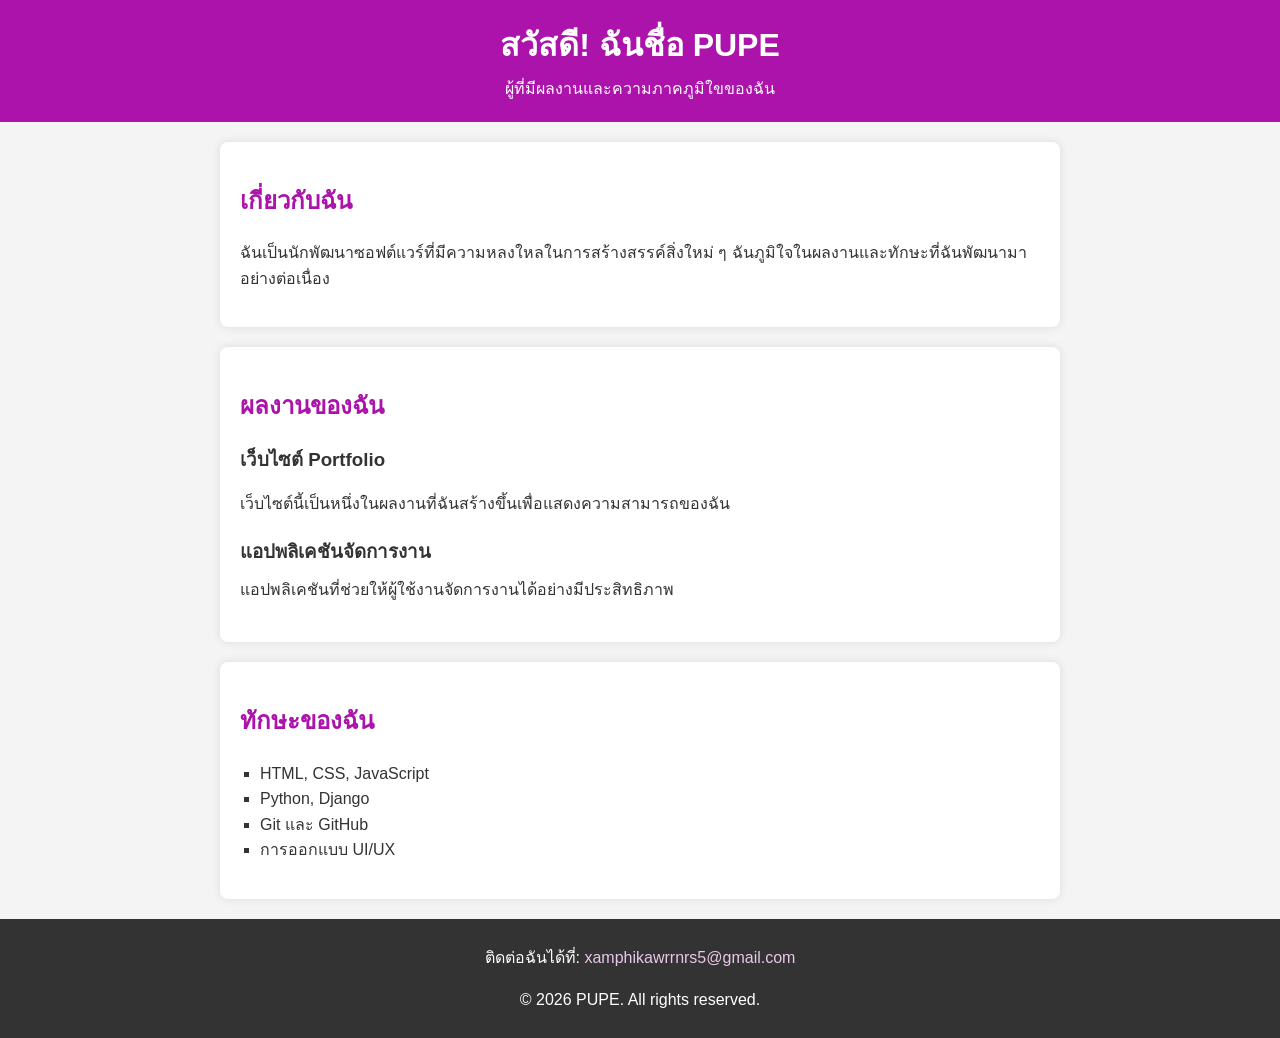
<file: index.html>
<!DOCTYPE html>
<html lang="th">
<head>
    <meta charset="UTF-8">
    <meta name="viewport" content="width=device-width, initial-scale=1.0">
    <meta name="description" content="เว็บไซต์แนะนำผลงานและทักษะของ PUPE">
    <title>ความภาคภูมิใจของ PUPE</title>
    <link rel="stylesheet" href="style.css">
</head>
<body>
    <!-- ส่วนหัวของเว็บไซต์ -->
    <header>
        <h1>สวัสดี! ฉันชื่อ PUPE</h1>
        <p>ผู้ที่มีผลงานและความภาคภูมิใขของฉัน</p>
    </header>

  <!-- ส่วนเกี่ยวกับตัวเอง -->
  <section id="about">
      <h2>เกี่ยวกับฉัน</h2>
      <p>ฉันเป็นนักพัฒนาซอฟต์แวร์ที่มีความหลงใหลในการสร้างสรรค์สิ่งใหม่ ๆ ฉันภูมิใจในผลงานและทักษะที่ฉันพัฒนามาอย่างต่อเนื่อง</p>
  </section>

  <!-- ส่วนแสดงผลงาน -->
  <section id="projects">
        <h2>ผลงานของฉัน</h2>
        <div class="project">
            <h3>เว็บไซต์ Portfolio</h3>
          <p>เว็บไซต์นี้เป็นหนึ่งในผลงานที่ฉันสร้างขึ้นเพื่อแสดงความสามารถของฉัน</p>
        </div>
        <div class="project">
            <h3>แอปพลิเคชันจัดการงาน</h3
            <p>แอปพลิเคชันที่ช่วยให้ผู้ใช้งานจัดการงานได้อย่างมีประสิทธิภาพ</p>
        </div>
   </section>

  <!-- ส่วนแสดงทักษะ -->
  <section id="skills">
       <h2>ทักษะของฉัน</h2>
       <ul>
           <li>HTML, CSS, JavaScript</li>
           <li>Python, Django</li>
           <li>Git และ GitHub</li>
           <li>การออกแบบ UI/UX</li>
       </ul>
  </section>

  <!-- ส่วนติดต่อและลิขสิทธิ์ -->
  <footer>
       <p>ติดต่อฉันได้ที่: <a
href="mailto:xamphikawrrnrs5@gmail.com">xamphikawrrnrs5@gmail.com</a></p>
 <p>&copy; <span id="year"></span> PUPE. All rights reserved.</p>
  </footer>

  <!--ลิงก์ไปยัง JavaScript -->
  <script src="script.js"></script>
</body> 
</html>
</file>
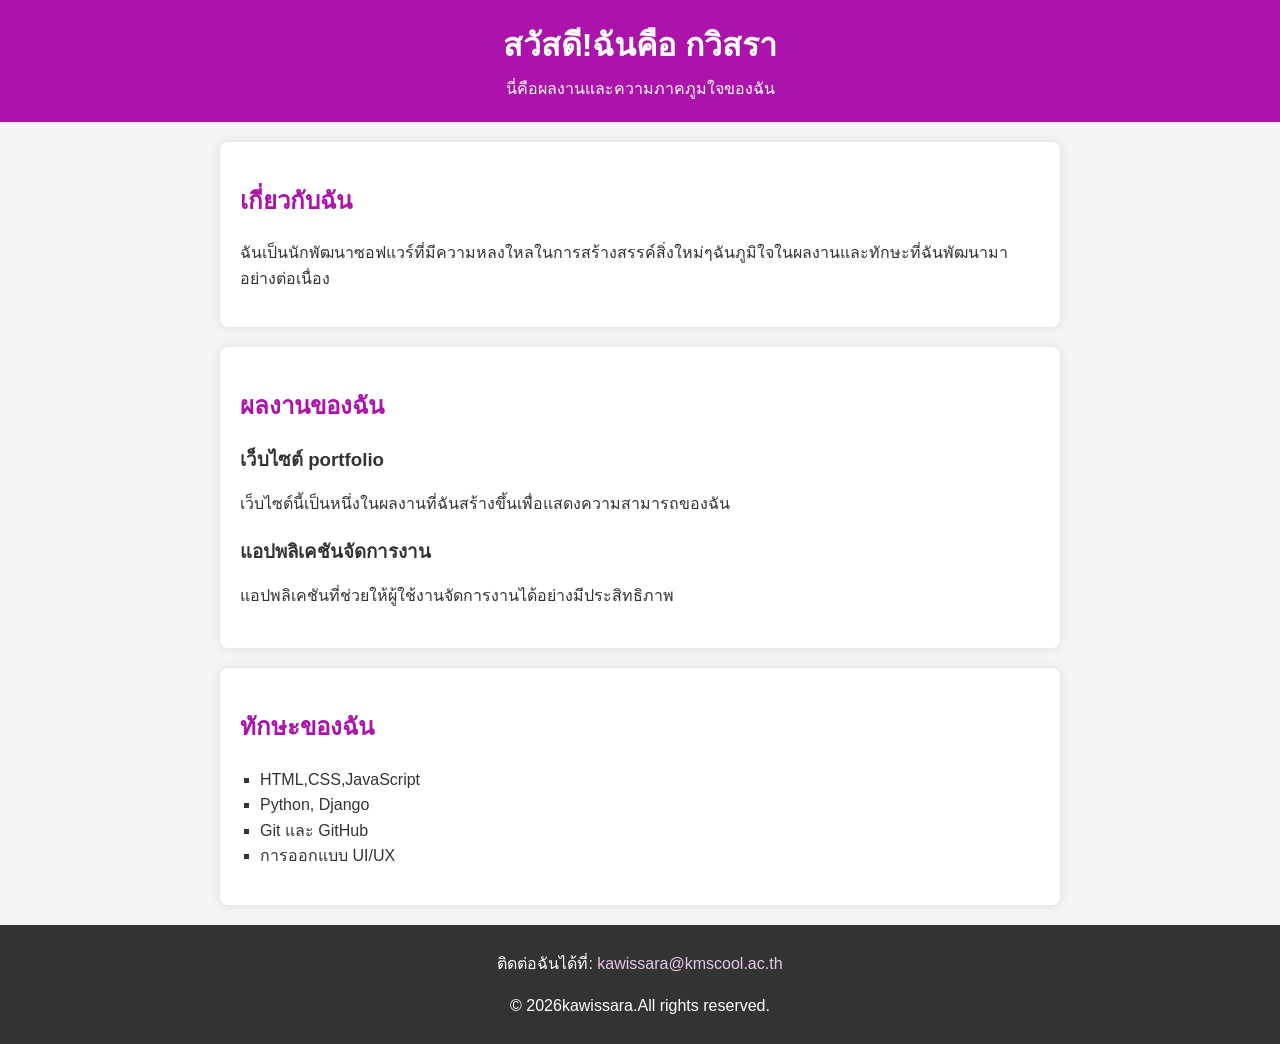
<file: index2.html>
<!DOCTYPE html>
<html lang="th">
  <head>
    <meta charset="UTF-8">
    <meta name="viewport" contentent="width, initial-scale=1.0">
    <meta name="description" content="เว็บไซด์แสดงผลงานและทักษะของ กวิสรา">
    <title>ความภาคภูมิใจของ กวิสรา </title>
    <link rel="stylesheet" href="style.css">
  </head> 
  <body>
    <header>
      <h1>สวัสดี!ฉันคือ กวิสรา</h1>
      <p>นี่คือผลงานและความภาคภูมใจของฉัน</p>
    </header>

    <section id="about">
      <h2>เกี่ยวกับฉัน</h2>
      <p>ฉันเป็นนักพัฒนาซอฟแวร์ที่มีความหลงใหลในการสร้างสรรค์สิ่งใหม่ๆฉันภูมิใจในผลงานและทักษะที่ฉันพัฒนามาอย่างต่อเนื่อง</p>
    </section>

    <section id="projects">
      <h2>ผลงานของฉัน</h2>
      <div class="project">
        <h3>เว็บไซต์ portfolio</h3>
        <p>เว็บไซต์นี้เป็นหนึ่งในผลงานที่ฉันสร้างขึ้นเพื่อแสดงความสามารถของฉัน</p>
      </div>
      <div class="project">
        <h3>แอปพลิเคชันจัดการงาน</h3>
        <p>แอปพลิเคชันที่ช่วยให้ผู้ใช้งานจัดการงานได้อย่างมีประสิทธิภาพ</p>
      </div>
    </section>

    <section id="skills">
      <h2>ทักษะของฉัน</h2>
      <ul>
        <li>HTML,CSS,JavaScript</li>
        <li>Python, Django</li>
        <li>Git และ GitHub</li>
        <li>การออกแบบ UI/UX</li>
      </ul>
    </section>

    <footer>
      <p>ติดต่อฉันได้ที่: <a href="mailto:kawissara@kmschool.ac.th">kawissara@kmscool.ac.th</a></p>
      <p>&copy; <span id="year"></span>kawissara.All rights reserved.</p>
    </footer>

    <script src="script.js"></script>
  </body>
</html>
</file>
<file: style.css>
body {
  font-family: Arial, sans-serif;
  line-height: 1.6;
  margin: 0;
  padding: 0;
  background-color: #f4f4f4;
  color: #333;
}
header {
   background: #AB13AB;
   color: white;
   padding: 20px 0;
   text-align: center;
}
header h1 {
    margin:0;
}
header p {
   margin: 5px 0 0;
}
section {
   padding: 20px;
   margin: 20px auto;
   max-width: 800px;
   background: white;
   border-radius: 8px;
   box-shadow: 0 0 10px rgba(0, 0, 0, 0.1);
}
h2 {
  color: #AB13AB;
}
.project {
    margin-bottom: 20px;
}
.project h3 {
    margin: 0 0 10px;
    color: #333;
}
ul { 
    list-style-type: square;
    padding-left: 20px;
}
footer {
    text-align: center;
    padding: 10px 0;
    background: #333;
    color: white;
    margin-top: 20px;
}
footer a{
 color: #E8C8E8;
  text-decoration: none;
}
</file>
